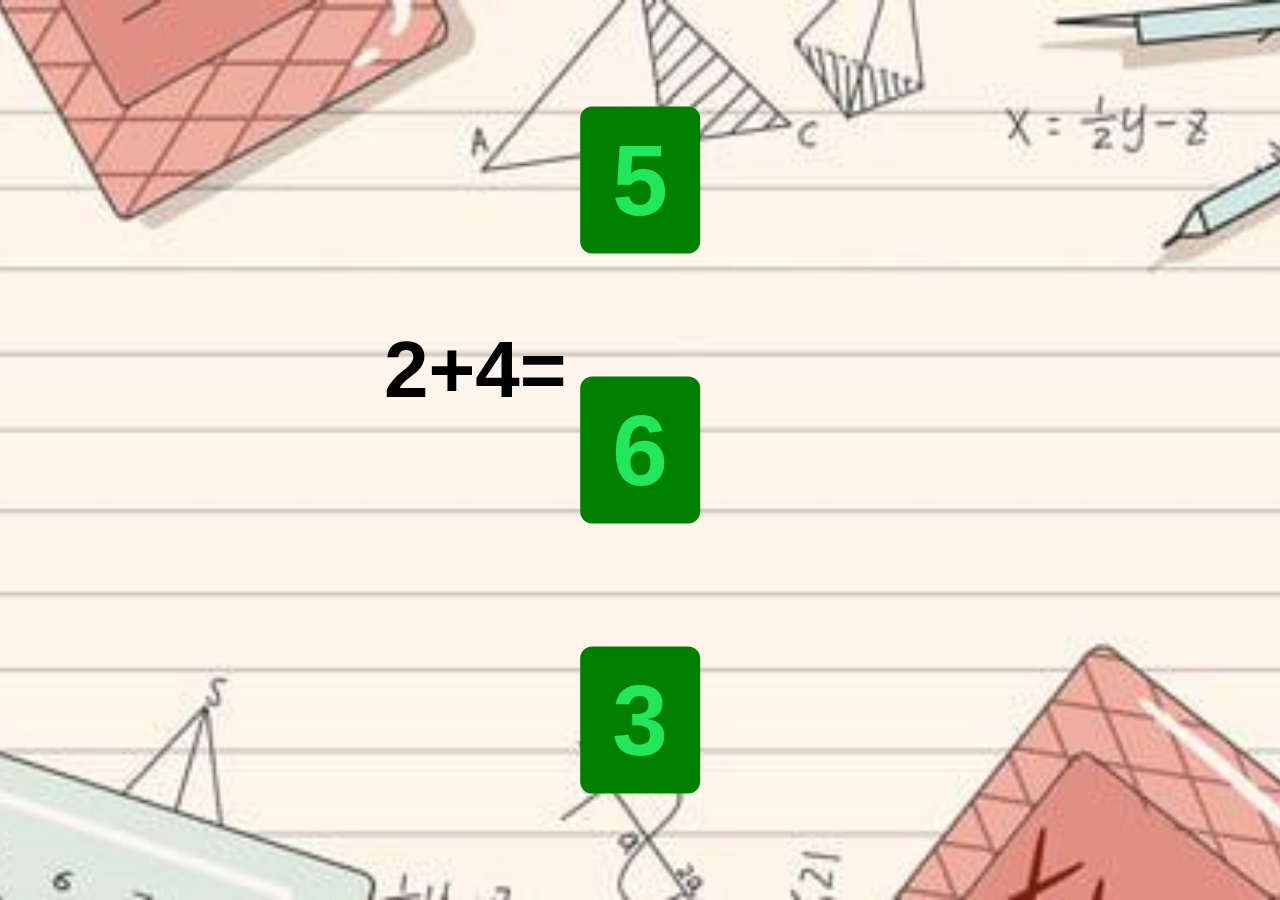
<file: Fastmath/html/nivel1.html>
<html lang="en">
<head>
    <meta charset="UTF-8">
    <meta http-equiv="X-UA-Compatible" content="IE=edge">
    <meta name="viewport" content="width=device-width, initial-scale=1.0">
    <title>Fastmath</title>
    <link rel="shortcut icon" href="../img/imagen icon.jpg">
<link rel="stylesheet" href="../css/nivel1.css">
</head>
<body>
  <h1>2+4=</h1>  
<button class="win">
  <a class="sinfondo" href="../html/pantalla de victoria.html"><span class="color">6</span></a>
  </button>

  
   

  <button class="loose">
    <a class="sinfondo" href="../html/pantalla de fallo.html"><span class="color">5</span></a>
  
  </button>


  <button class="perder"> <a class="sinfondo" href="../html/pantalla de fallo.html"><span class="color">3</span></a></button>

</body>
</html>
</file>
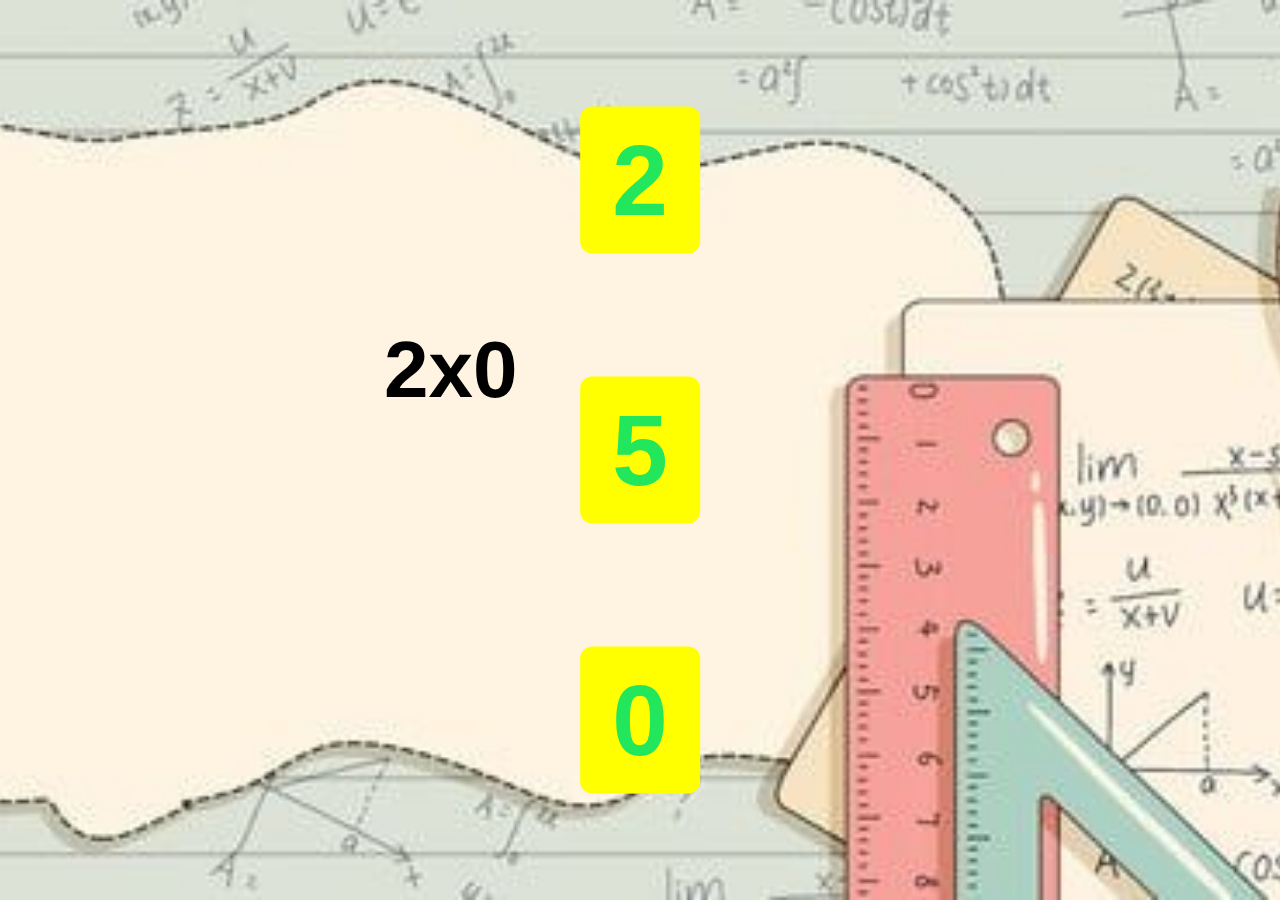
<file: Fastmath/html/nivel2.html>
<html lang="en">
<head>
    <meta charset="UTF-8">
    <meta http-equiv="X-UA-Compatible" content="IE=edge">
    <meta name="viewport" content="width=device-width, initial-scale=1.0">
    <title>Fastmath</title>
    <link rel="shortcut icon" href="../img/imagen icon.jpg">
<link rel="stylesheet" href="../css/nivel2.css">

</head>
<body>
   
   <h1>2x0</h1>
    <button class="win2">
        <a class="sinfondo" href="../html/pantalla de victoria.html"><span class="color">0</span></a>
        </button>
      
        
         
      
        <button class="loose2">
          <a class="sinfondo" href="pantalla de fallo.html"><span class="color">2</span></a>
        
        </button>
      
      
        <button class="perder2"> <a class="sinfondo" href="pantalla de fallo.html"><span class="color">5</span></a></button> 
</body>
</html>
</file>
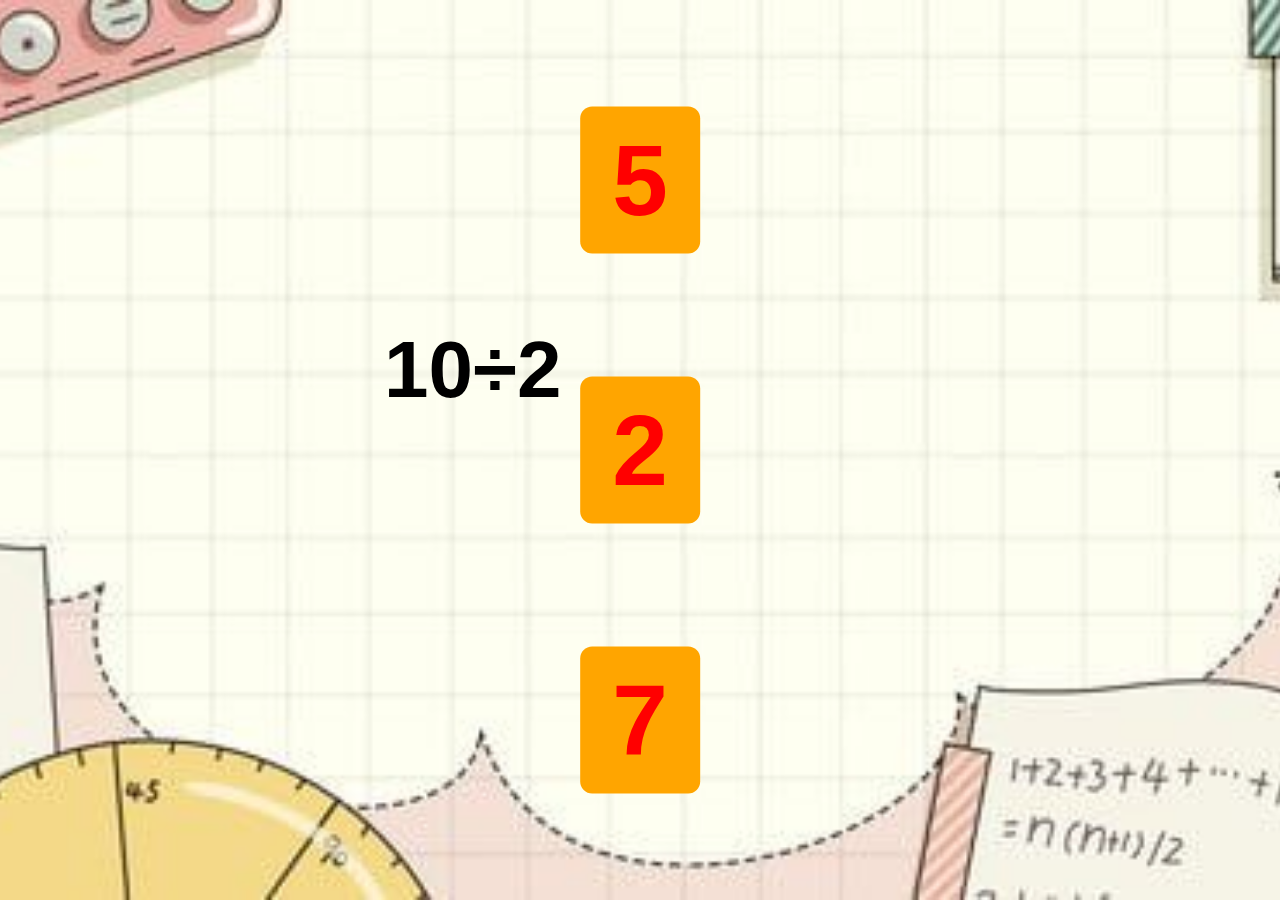
<file: Fastmath/html/nivel3.html>
<html lang="en">
<head>
    <meta charset="UTF-8">
    <meta http-equiv="X-UA-Compatible" content="IE=edge">
    <meta name="viewport" content="width=device-width, initial-scale=1.0">
    <title>Fastmath</title>

<link rel="stylesheet" href="../css/nivel3.css">
<link rel="shortcut icon" href="../img/imagen icon.jpg">
</head>
<body>
    <h1>10÷2</h1>
    <button class="win3">
        <a class="sinfondo" href="../html/pantalla de victoria.html"><span class="color">5</span></a>
        </button>
      
        
         
      
        <button class="loose3">
          <a class="sinfondo" href="pantalla de fallo.html"><span class="color">2</span></a>
        
        </button>
      
      
        <button class="perder3"> <a class="sinfondo" href="pantalla de fallo.html"><span class="color">7</span></a></button>  
</body>
</html>
</file>
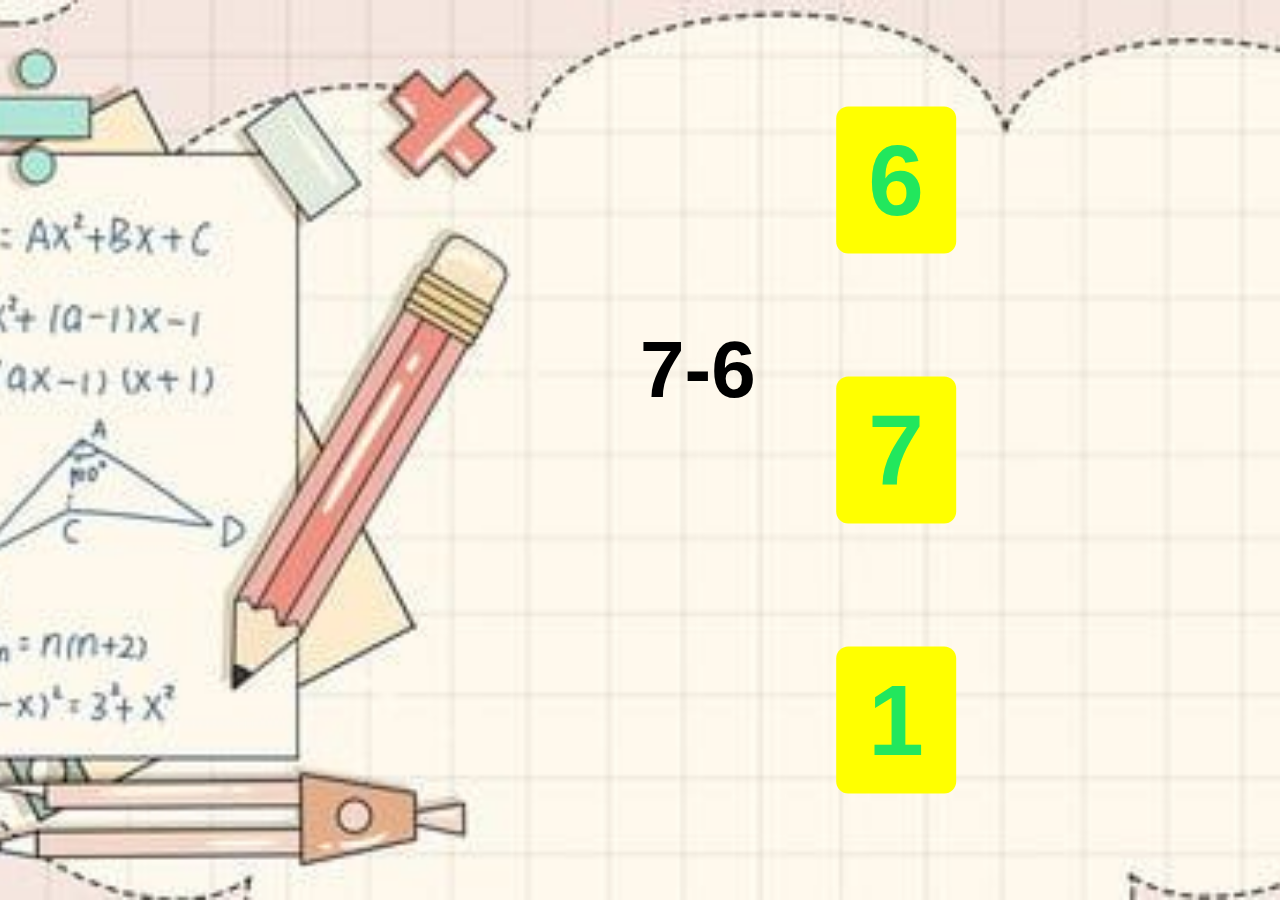
<file: Fastmath/html/nivel4.html>
<html lang="en">
<head>
    <meta charset="UTF-8">
    <meta http-equiv="X-UA-Compatible" content="IE=edge">
    <meta name="viewport" content="width=device-width, initial-scale=1.0">
    <title>Fastmath</title>
    <link rel="shortcut icon" href="../img/imagen icon.jpg">
<link rel="stylesheet" href="../css/nivel4.css">
</head>
<body>
    <h1>7-6</h1>
    <button class="win4">
        <a class="sinfondo" href="../html/pantalla de victoria.html"><span class="color">1</span></a>
        </button>
      
        
         
      
        <button class="loose4">
          <a class="sinfondo" href="pantalla de fallo.html"><span class="color">6</span></a>
        
        </button>
      
      
        <button class="perder4"> <a class="sinfondo" href="pantalla de fallo.html"><span class="color">7</span></a></button>
</body>
</html>
</file>
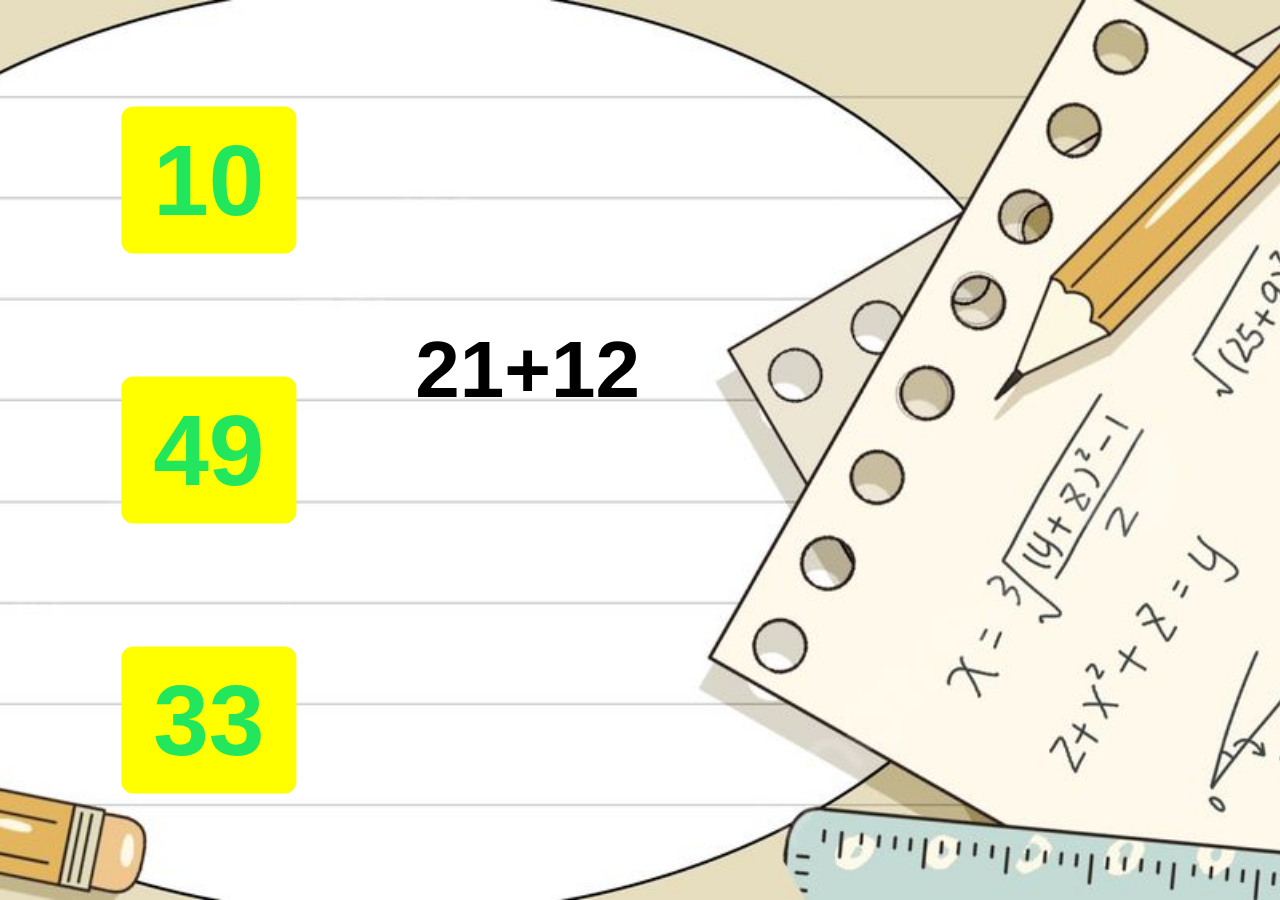
<file: Fastmath/html/nivel5.html>
<html lang="en">
<head>
    <meta charset="UTF-8">
    <meta http-equiv="X-UA-Compatible" content="IE=edge">
    <meta name="viewport" content="width=device-width, initial-scale=1.0">
    <title>Fastmath</title>
    <link rel="shortcut icon" href="../img/imagen icon.jpg">
<link rel="stylesheet" href="../css/nivel5.css">
</head>
<body>
    <h1>21+12</h1>
    <button class="win5">
        <a class="sinfondo" href="../html/pantalla de victoria.html"><span class="color">33</span></a>
        </button>
      
        
         
      
        <button class="loose5">
          <a class="sinfondo" href="pantalla de fallo.html"><span class="color">10</span></a>
        
        </button>
      
      
<button class="perder5"> <a class="sinfondo" href="pantalla de fallo.html"><span class="color">49</span></a></button>
</body>
</html>
</file>
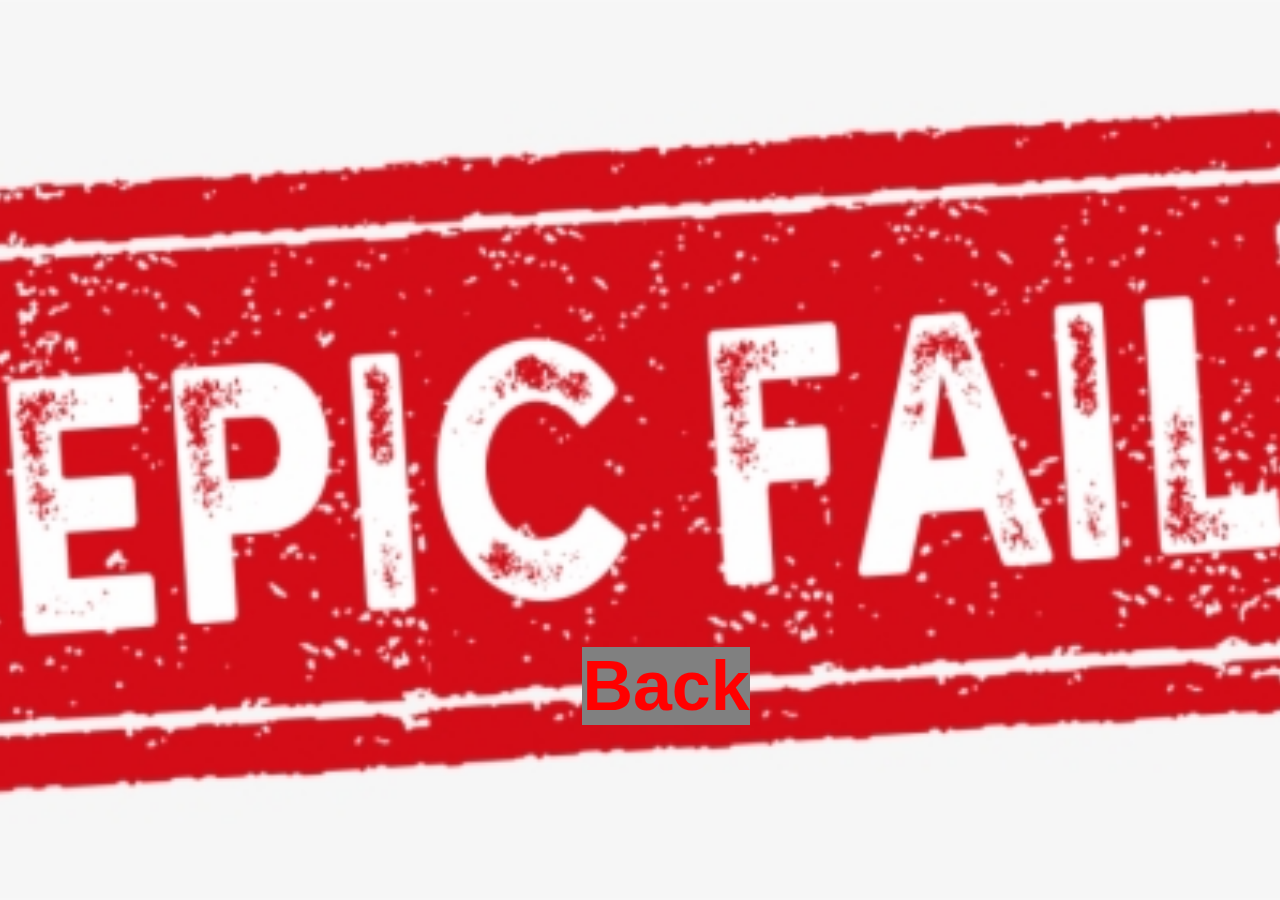
<file: Fastmath/html/pantalla de fallo.html>
<html lang="en">
<head>
    <meta charset="UTF-8">
    <meta http-equiv="X-UA-Compatible" content="IE=edge">
    <meta name="viewport" content="width=device-width, initial-scale=1.0">
    <title>Fastmath</title>

    <link rel="stylesheet" href="../css/fail.css">
    <link rel="shortcut icon" href="../img/imagen icon.jpg">

   
</head>
<body>
    <button class="win">
        <a class="sinfondo" href="../html/menu.html"><span class="regreso">Back</span></a>
        </button> 
</body>

</html>
</file>
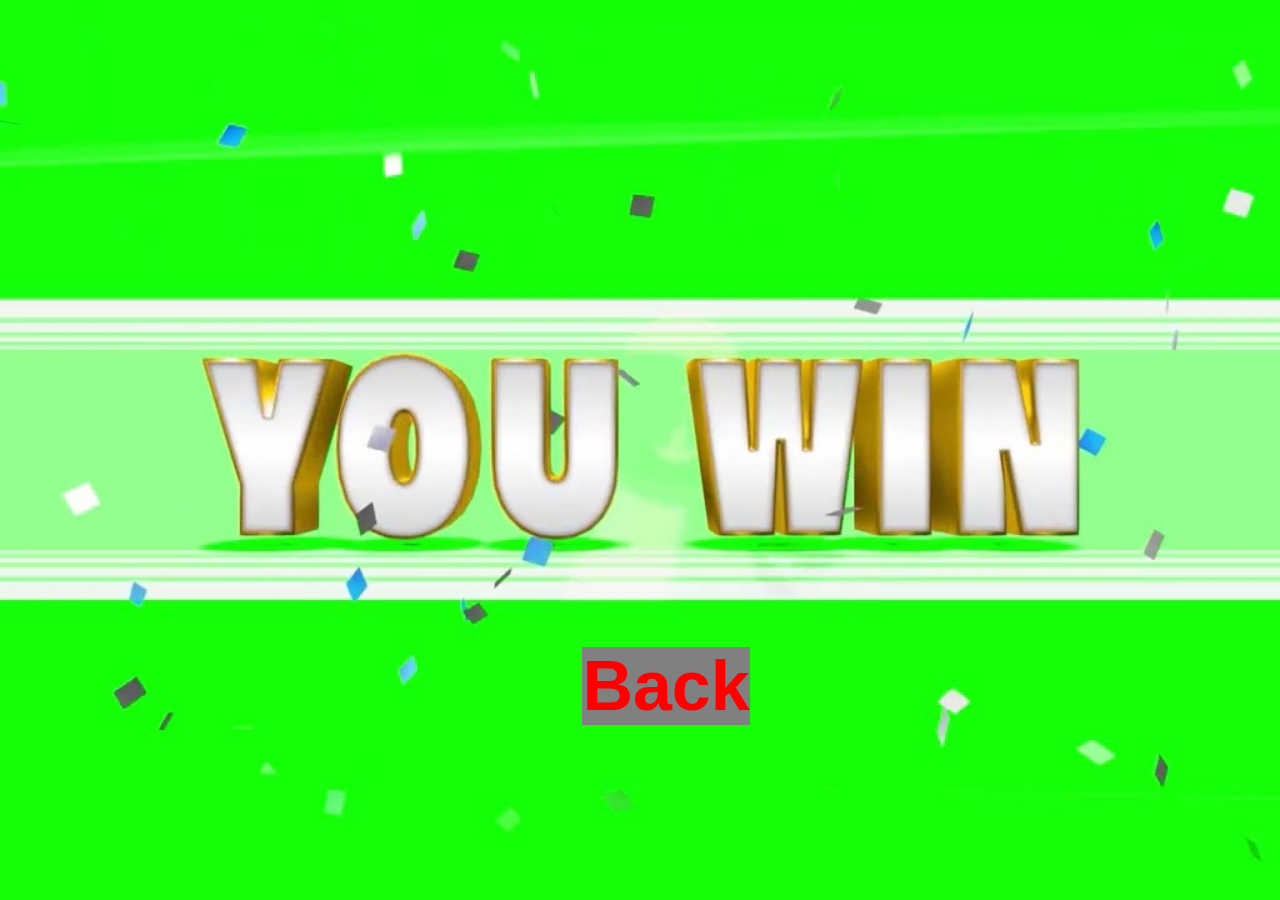
<file: Fastmath/html/pantalla de victoria.html>
<html lang="en">
<head>
    <meta charset="UTF-8">
    <meta http-equiv="X-UA-Compatible" content="IE=edge">
    <meta name="viewport" content="width=device-width, initial-scale=1.0">
    <title>Fastmath</title>



    
    
    <link rel="stylesheet" href="../css/win.css">
    
    <link rel="shortcut icon" href="../img/imagen icon.jpg">


</head>
<body>

    <button class="win">
        <a class="sinfondo" href="../html/menu.html"><span class="regreso">Back</span></a>
        </button>

</body> 
        
</html>
</file>
<file: Fastmath/css/nivel1.css>
body{background-image: url(../img/imagen3.jpg);
    background-repeat: no-repeat;
      background-position: center center;  
      height: 500px;
      width: 100px;
     background-size: cover;
    background-attachment: fixed;}

    h1{  font-family: sans-serif;
      position: absolute;
        top: 30%;
        left: 30%;
        font-size: 80px;



    }

    .win{
    
      border: 0;
      padding: 16px 32px;
      color: rgb(21, 218, 64);
      font-size: 24px;
      font-weight: bold;
      background-color: green ;
      border-radius: 12px;
      background: linear-gradient( 45deg);
    
      position: absolute;
      top: 50%;
      left: 50%;
      transform: translate(-50%, -50%);
      font-size: 100px;
    }




    .loose{
  
      border: 0;
      padding: 16px 32px;
      color: #3cecdd;
      font-size: 24px;
      font-weight: bold;
      background-color: green;
      border-radius: 12px;
      background: linear-gradient( 45deg);
    
      position: absolute;
      top: 20%;
      left: 50%;
      transform: translate(-50%, -50%);
      font-size: 100px;
    }

    .perder{
  
      border: 0;
      padding: 16px 32px;
      color: #22e75d;
      font-size: 24px;
      font-weight: bold;
      background-color: green;
      border-radius: 12px;
      background: linear-gradient( 45deg);
    
      position: absolute;
      top: 80%;
      left: 50%;
      transform: translate(-50%, -50%);
      font-size: 100px;
    }


     .color{ color: #22e75d;}
    .sinfondo{text-decoration:none;
      
    }

    .loose:hover {
      background-color: #2a44d6; 
      color: white;
    } 

    .perder:hover {
      background-color: #2a44d6; 
      color: white;
    } 
  
    .win:hover {
      background-color: #2a44d6; 
      color: white;
    }
</file>
<file: Fastmath/css/nivel2.css>
body{background-image: url(../img/imagen\ 4.jpg);
    background-repeat: no-repeat;
      background-position: center center;  
      height: 500px;
      width: 100px;
     background-size: cover;
    background-attachment: fixed;}

    h1{  font-family: sans-serif;
      position: absolute;
        top: 30%;
        left: 30%;
        font-size: 80px;



    }

    .win2{
    
      border: 0;
      padding: 16px 32px;
      color: rgb(21, 218, 64);
      font-size: 24px;
      font-weight: bold;
      background-color: yellow;
      border-radius: 12px;
      background: linear-gradient( 45deg);
    
      position: absolute;
      top: 80%;
      left: 50%;
      transform: translate(-50%, -50%);
      font-size: 100px;
    }




    .loose2{
  
      border: 0;
      padding: 16px 32px;
      color: #3cecdd;
      font-size: 24px;
      font-weight: bold;
      background-color: yellow;
      border-radius: 12px;
      background: linear-gradient( 45deg);
    
      position: absolute;
      top: 20%;
      left: 50%;
      transform: translate(-50%, -50%);
      font-size: 100px;
    }

    .perder2{
  
      border: 0;
      padding: 16px 32px;
      color: #22e75d;
      font-size: 24px;
      font-weight: bold;
      background-color: yellow;
      border-radius: 12px;
      background: linear-gradient( 45deg);
    
      position: absolute;
      top: 50%;
      left: 50%;
      transform: translate(-50%, -50%);
      font-size: 100px;
    }


     .color{ color: #22e75d;}
    .sinfondo{text-decoration:none;
      
    }

    .loose2:hover {
      background-color: #2a44d6; 
      color: white;
    } 

    .perder2:hover {
      background-color: #2a44d6; 
      color: white;
    } 
  
    .win2:hover {
      background-color: #2a44d6; 
      color: white;
    }
</file>
<file: Fastmath/css/nivel3.css>
body{background-image: url(../img/imagen5.jpg);
    background-repeat: no-repeat;
      background-position: center center;  
      height: 500px;
      width: 100px;
     background-size: cover;
    background-attachment: fixed;}

    h1{  font-family: sans-serif;
      position: absolute;
        top: 30%;
        left: 30%;
        font-size: 80px;



    }

    .win3{
    
      border: 0;
      padding: 16px 32px;
      color: rgb(21, 218, 64);
      font-size: 24px;
      font-weight: bold;
      background-color: orange;
      border-radius: 12px;
      background: linear-gradient( 45deg);
    
      position: absolute;
      top: 20%;
      left: 50%;
      transform: translate(-50%, -50%);
      font-size: 100px;
    }




    .loose3{
  
      border: 0;
      padding: 16px 32px;
      color: #3cecdd;
      font-size: 24px;
      font-weight: bold;
      background-color: orange;
      border-radius: 12px;
      background: linear-gradient( 45deg);
    
      position: absolute;
      top: 50%;
      left: 50%;
      transform: translate(-50%, -50%);
      font-size: 100px;
    }

    .perder3{
  
      border: 0;
      padding: 16px 32px;
      color: #22e75d;
      font-size: 24px;
      font-weight: bold;
      background-color: orange;
      border-radius: 12px;
      background: linear-gradient( 45deg);
    
      position: absolute;
      top: 80%;
      left: 50%;
      transform: translate(-50%, -50%);
      font-size: 100px;
    }


     .color{ color: red;}
    .sinfondo{text-decoration:none;
      
   }

    .loose3:hover {
      background-color: #2a44d6; 
      color: white;
    } 

    .perder3:hover {
      background-color: #2a44d6; 
      color: white;
    } 
  
    .win3:hover {
      background-color: #2a44d6; 
      color: white;
    }
</file>
<file: Fastmath/css/nivel4.css>
body{background-image: url(../img/imagen6.jpg);
    background-repeat: no-repeat;
      background-position: center center;  
      height: 500px;
      width: 100px;
     background-size: cover;
    background-attachment: fixed;}

    h1{  font-family: sans-serif;
      position: absolute;
        top: 30%;
        left: 50%;
        font-size: 80px;



    }

    .win4{
    
      border: 0;
      padding: 16px 32px;
      color: rgb(21, 218, 64);
      font-size: 24px;
      font-weight: bold;
      background-color: yellow;
      border-radius: 12px;
      background: linear-gradient( 45deg);
    
      position: absolute;
      top: 80%;
      left: 70%;
      transform: translate(-50%, -50%);
      font-size: 100px;
    }




    .loose4{
  
      border: 0;
      padding: 16px 32px;
      color: #3cecdd;
      font-size: 24px;
      font-weight: bold;
      background-color: yellow;
      border-radius: 12px;
      background: linear-gradient( 45deg);
    
      position: absolute;
      top: 20%;
      left: 70%;
      transform: translate(-50%, -50%);
      font-size: 100px;
    }

    .perder4{
  
      border: 0;
      padding: 16px 32px;
      color: #22e75d;
      font-size: 24px;
      font-weight: bold;
      background-color: yellow;
      border-radius: 12px;
      background: linear-gradient( 45deg);
    
      position: absolute;
      top: 50%;
      left: 70%;
      transform: translate(-50%, -50%);
      font-size: 100px;
    }


     .color{ color: #22e75d;}
    .sinfondo{text-decoration:none;
      
    }

    .loose4:hover {
      background-color: #2a44d6; 
      color: white;
    } 

    .perder4:hover {
      background-color: #2a44d6; 
      color: white;
    } 
  
    .win4:hover {
      background-color: #2a44d6; 
      color: white;
    }
</file>
<file: Fastmath/css/nivel5.css>
body{background-image: url(../img/imagen7.jpg);
    background-repeat: no-repeat;
      background-position: center center;  
      height: 500px;
      width: 100px;
     background-size: cover;
    background-attachment: fixed;}

    h1{  font-family: sans-serif;
      position: absolute;
        top: 30%;
        right: 50%;
        font-size: 80px;



    }

    .win5{
    
      border: 0;
      padding: 16px 32px;
      color: rgb(21, 218, 64);
      font-size: 24px;
      font-weight: bold;
      background-color: yellow;
      border-radius: 12px;
      background: linear-gradient( 45deg);
    
      position: absolute;
      top: 80%;
      right: 70%;
      transform: translate(-50%, -50%);
      font-size: 100px;
    }




    .loose5{
  
      border: 0;
      padding: 16px 32px;
      color: #3cecdd;
      font-size: 24px;
      font-weight: bold;
      background-color: yellow;
      border-radius: 12px;
      background: linear-gradient( 45deg);
    
      position: absolute;
      top: 20%;
      right: 70%;
      transform: translate(-50%, -50%);
      font-size: 100px;
    }

    .perder5{
  
      border: 0;
      padding: 16px 32px;
      color: #22e75d;
      font-size: 24px;
      font-weight: bold;
      background-color: yellow;
      border-radius: 12px;
      background: linear-gradient( 45deg);
    
      position: absolute;
      top: 50%;
      right: 70%;
      transform: translate(-50%, -50%);
      font-size: 100px;
    }


     .color{ color: #22e75d;}
    .sinfondo{text-decoration:none;
      
    }

    .loose5:hover {
      background-color: #2a44d6; 
      color: white;
    } 

    .perder5:hover {
      background-color: #2a44d6; 
      color: white;
    } 
  
    .win5:hover {
      background-color: #2a44d6; 
      color: white;
    }
</file>
<file: Fastmath/css/fail.css>
body{background-image: url(../img/fail.jpg);
    
      background-position: center center;  
      height: 500px;
      width: 100px;
     background-size: cover;
    background-attachment: fixed;}
      
    
    .sinfondo{text-decoration: none;}



    .win{
      border: 0;
      padding: 16px 32px;
      color: #ec3c3c;
      font-size: 30px;
      font-weight: bold;
      position: absolute;
      top: 70%;
      left: 43%;
      
      
      background: none;
      }
      .regreso{background-color: gray;
        font-size: 70px;
        
        color: red;
        }
</file>
<file: Fastmath/css/win.css>
body{background-image: url(../img/pantalla\ de\ victoria.jpg);
    background-repeat: no-repeat;
      background-position: center center;  
      height: 500px;
      width: 100px;
     background-size: cover;
    background-attachment: fixed;}
      
    
    .sinfondo{text-decoration: none;}



    .win{
      border: 0;
      padding: 16px 32px;
      color: #ec3c3c;
      font-size: 30px;
      font-weight: bold;
      position: absolute;
      top: 70%;
      left: 43%;
      
      
      background: none;
      }
      .regreso{background-color: gray;
        font-size: 70px;
        
        color: red;
        }
</file>
